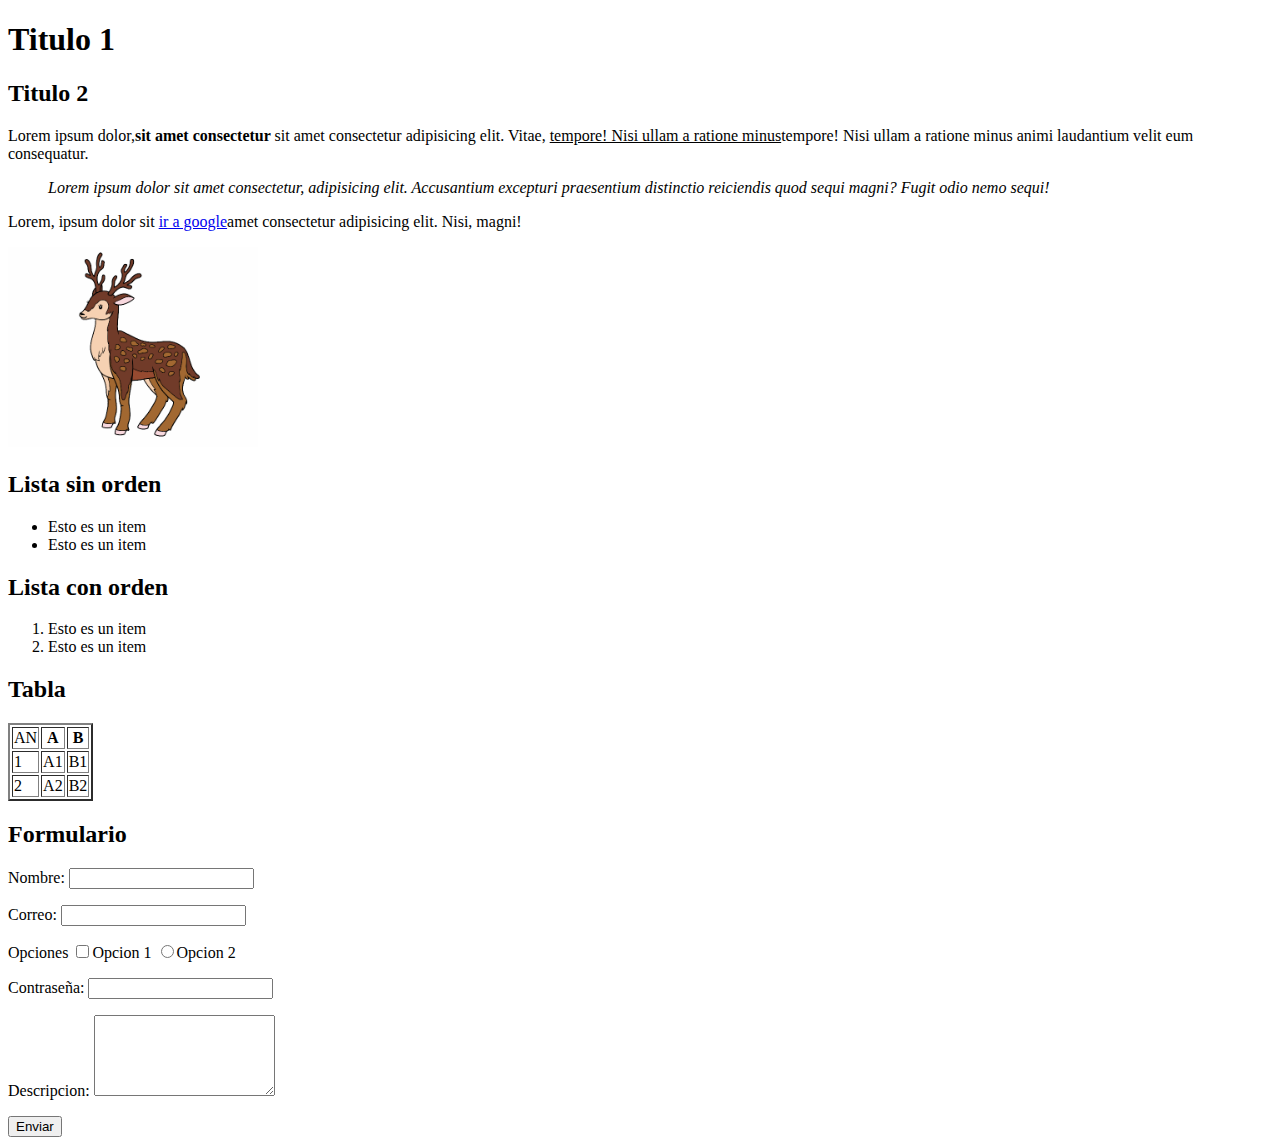
<file: index.html>
<!DOCTYPE html>
<html lang="en">
<head>
    <meta charset="UTF-8">
    <meta http-equiv="X-UA-Compatible" content="IE=edge">
    <meta name="viewport" content="width=device-width, initial-scale=1.0">
    <title>Titulo del sitio</title>
</head>
<body>
    <h1>Titulo 1 </h1>
    <h2>Titulo 2</h2>

    <p>
        Lorem ipsum dolor,<strong>sit amet consectetur </strong> sit amet consectetur 
        adipisicing elit. Vitae, <u>tempore! Nisi ullam a ratione minus</u>tempore! 
        Nisi ullam a ratione minus animi laudantium velit eum consequatur.
    </p>

    <blockquote>
        <i>Lorem ipsum dolor sit amet consectetur, adipisicing elit. 
            Accusantium excepturi praesentium distinctio reiciendis 
            quod sequi magni? Fugit odio nemo sequi!</i>
    </blockquote>

    <p>
        Lorem, ipsum dolor sit <a href="https://www.google.com/" target="_blank">ir a google</a>amet consectetur adipisicing elit. Nisi, magni!
    </p>  
    
    <img src="img/ciervo.jpg" alt="Imagen de ciervo" width="250" height="200" >
    <h2>Lista sin orden</h2>
    <ul>
        <li>Esto es un item</li>
        <li>Esto es un item</li>
    </ul>
    <h2>Lista con orden</h2>
    <ol>
        <li>Esto es un item</li>
        <li>Esto es un item</li>
    </ol>

    <h2>Tabla</h2>

    <table border="2">
        <thead>
            <tr>
                <td>AN</td>
                <th>A</th>
                <th>B</th>
            </tr>
        </thead>
        <tr>
            <td>1</td>
            <td>A1</td>
            <td>B1</td>
        </tr>
        <tr>
            <td>2</td>
            <td>A2</td>
            <td>B2</td>
        </tr>
    </table>

    <h2>Formulario</h2>
    <form action="">
        <p>Nombre: <input type="text"></p>
        <p>Correo: <input type="email"></p>
        <p>Opciones
            <input type="checkbox">Opcion 1
            <input type="radio">Opcion 2
        </p>
        <p>Contraseña: <input type="password"></p>
        <p>Descripcion: <textarea  cols="20" rows="5"></textarea></p>
        <input type="submit" value="Enviar">
    </form>


</body>
</html>
</file>
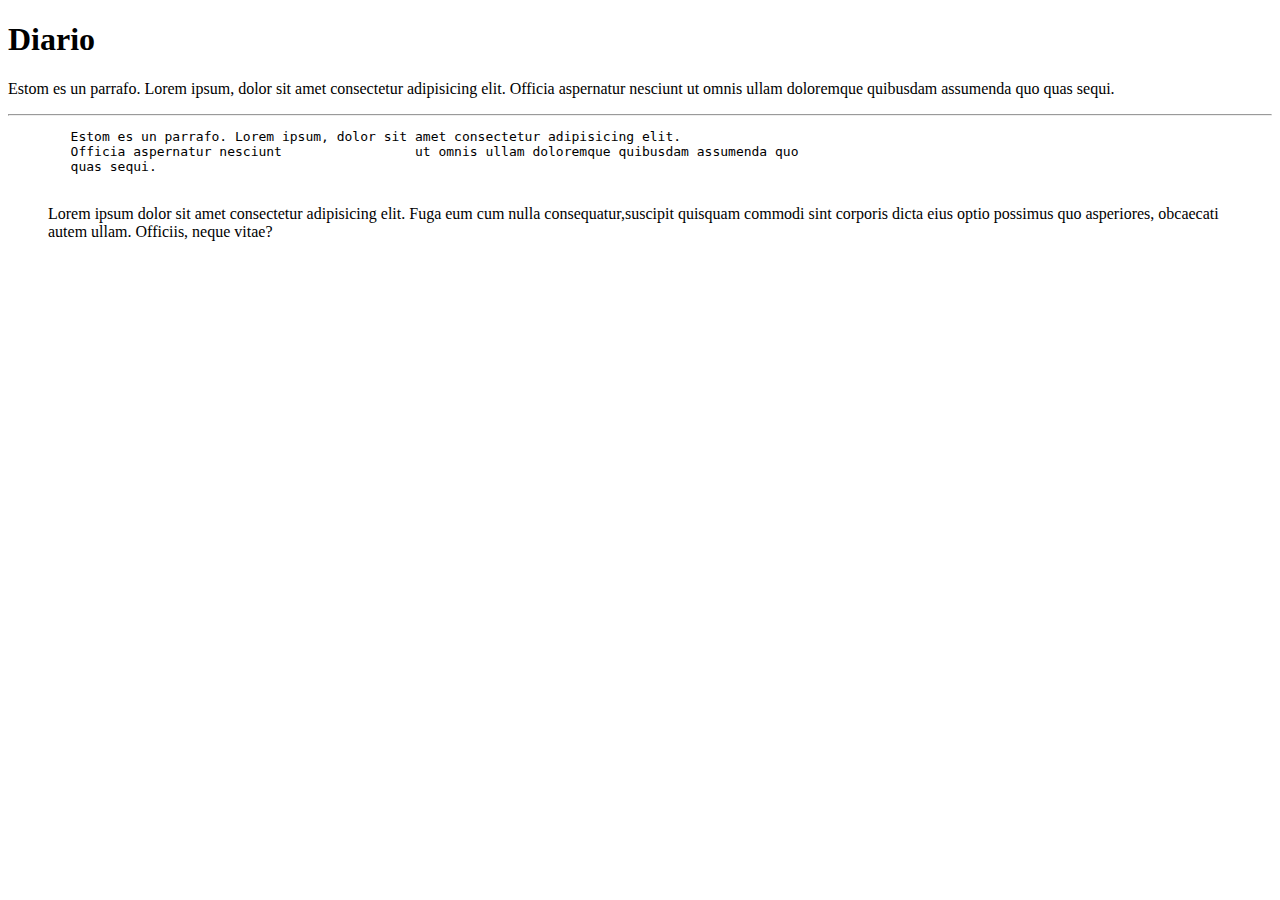
<file: clase02/index.html>
<!DOCTYPE html>
<html lang="en">
<head>
    <meta charset="UTF-8">
    <meta http-equiv="X-UA-Compatible" content="IE=edge">
    <meta name="viewport" content="width=device-width, initial-scale=1.0">
    <title>Clase 02</title>
</head>

<body>

    <h1>Diario</h1>
    <p>
        Estom es un parrafo. Lorem ipsum, dolor sit amet consectetur adipisicing elit.
        Officia aspernatur nesciunt ut omnis ullam doloremque quibusdam assumenda quo 
        quas sequi.
    </p>
    <hr>
    <pre>
        Estom es un parrafo. Lorem ipsum, dolor sit amet consectetur adipisicing elit.
        Officia aspernatur nesciunt                 ut omnis ullam doloremque quibusdam assumenda quo 
        quas sequi.
    </pre>
    <blockquote>
        Lorem ipsum dolor sit amet consectetur adipisicing elit. Fuga eum cum nulla consequatur,suscipit quisquam 
        commodi sint corporis dicta eius optio possimus quo asperiores, obcaecati autem ullam. 
        Officiis, neque vitae?
    </blockquote>

</body>

</html>
</file>
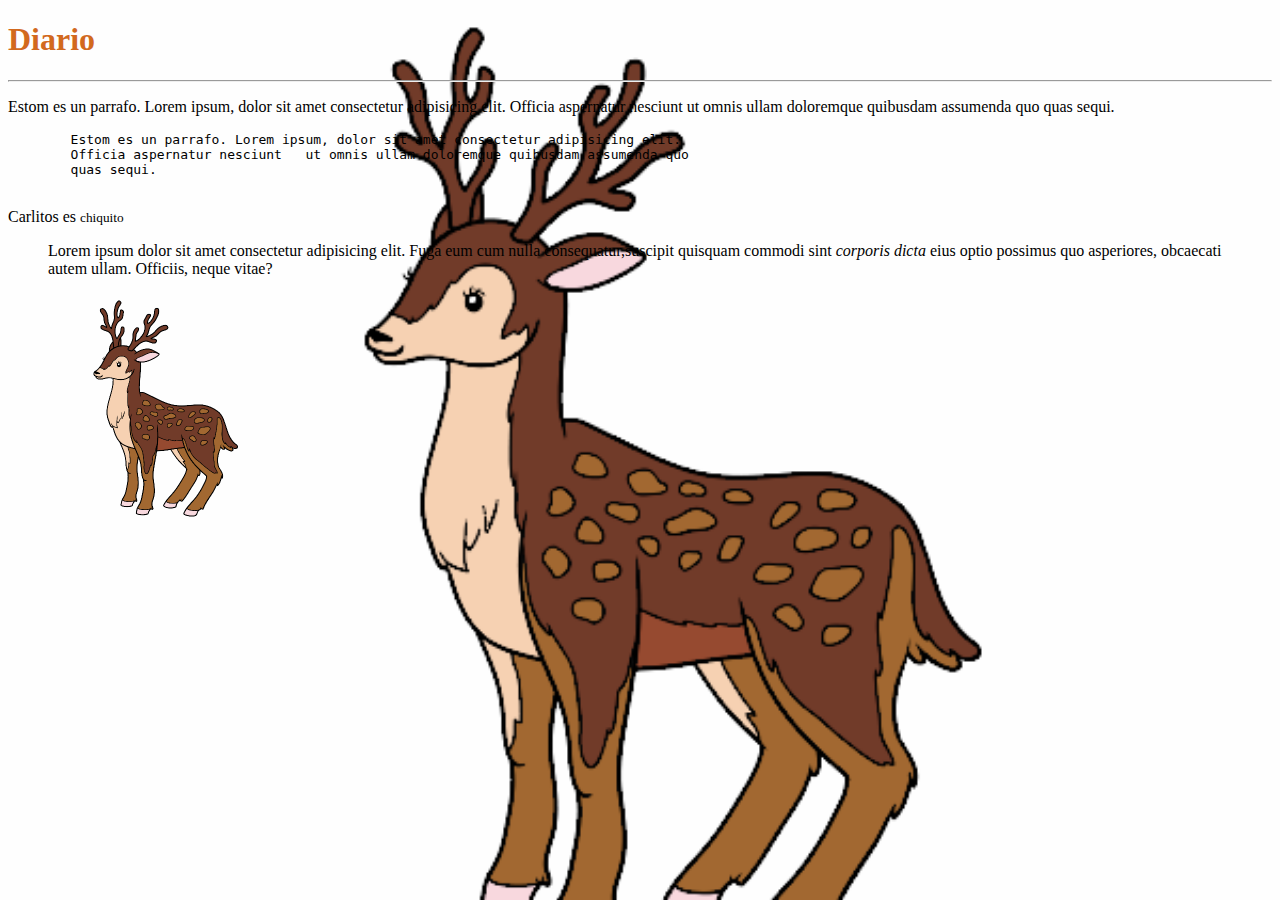
<file: clase03/index.html>
<!DOCTYPE html>
<html lang="en">
<head>
    <meta charset="UTF-8">
    <meta http-equiv="X-UA-Compatible" content="IE=edge">
    <meta name="viewport" content="width=device-width, initial-scale=1.0">
    <link rel="stylesheet" href="style.css">
    <link href="https://cdn.jsdelivr.net/npm/bootstrap@5.0.2/dist/css/bootstrap.min.css" rel="stylesheet" integrity="sha384-EVSTQN3/azprG1Anm3QDgpJLIm9Nao0Yz1ztcQTwFspd3yD65VohhpuuCOmLASjC" crossorigin="anonymous">
    <title>Document</title>
</head>
<body>
    <h1>Diario</h1>
    <hr>
    <p>
        Estom es un parrafo. Lorem ipsum, dolor sit amet consectetur adipisicing elit.
        Officia aspernatur nesciunt ut omnis ullam doloremque quibusdam assumenda quo 
        quas sequi.
    </p>
    <pre>
        Estom es un parrafo. Lorem ipsum, dolor sit amet consectetur adipisicing elit.
        Officia aspernatur nesciunt   ut omnis ullam doloremque quibusdam assumenda quo 
        quas sequi.
    </pre>

    <p>Carlitos es <small>chiquito</small> </p>
    <blockquote>
        Lorem ipsum dolor sit amet consectetur adipisicing elit. Fuga eum cum nulla consequatur,suscipit quisquam 
        commodi sint <cite>corporis dicta</cite>   eius optio possimus quo asperiores, obcaecati autem ullam. 
        Officiis, neque vitae?
    </blockquote>
    <a href="#"><img src="img/ciervo.jpg" alt="" width="300"></a>
</body>
</html>
</file>
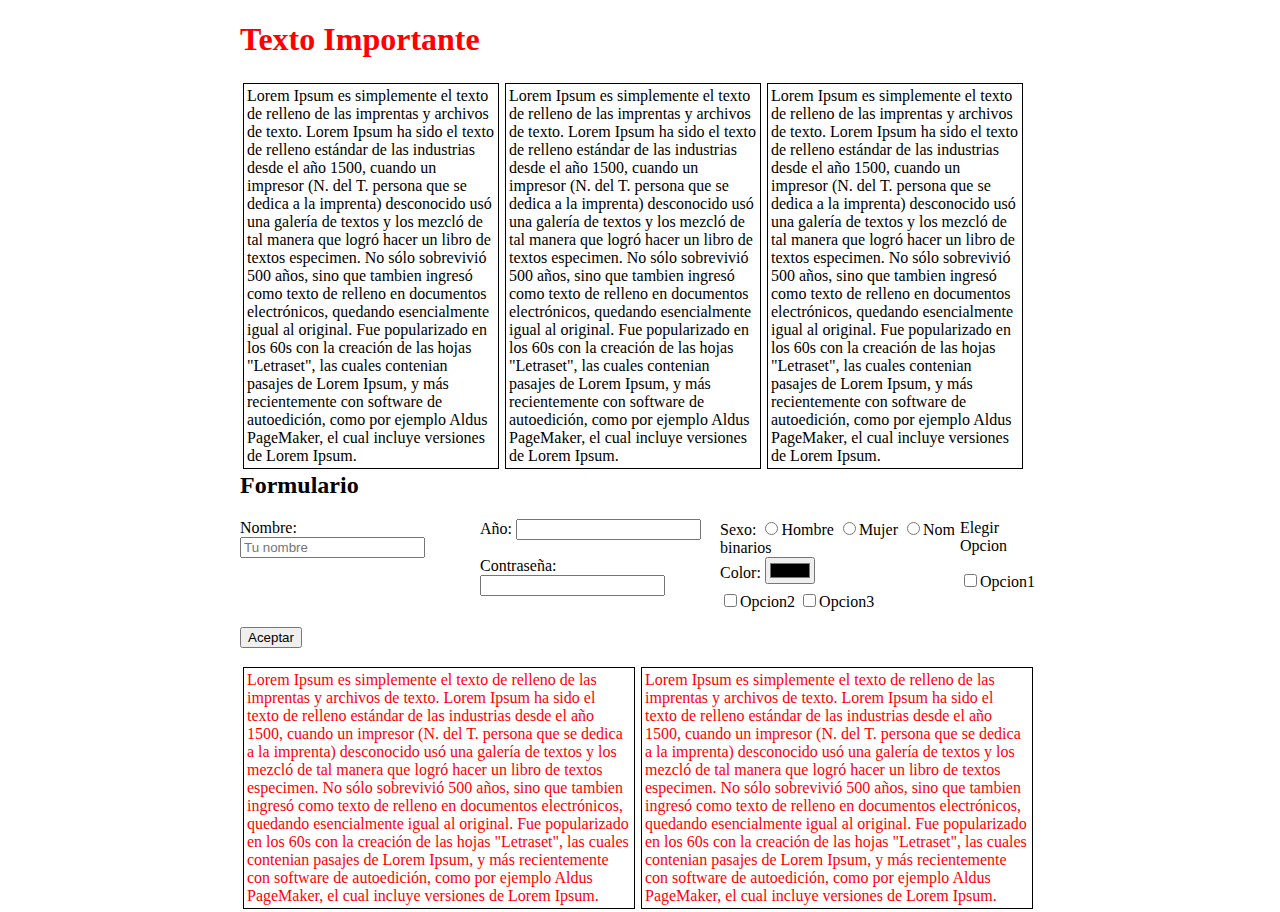
<file: clase05/index.html>
<!DOCTYPE html>
<html lang="en">
<head>
    <meta charset="UTF-8">
    <meta http-equiv="X-UA-Compatible" content="IE=edge">
    <link rel="stylesheet" href="style.css">
    <meta name="viewport" content="width=device-width, initial-scale=1.0">
    <title>Clase 05</title>
</head>
<body>
   <div class="importante">
       <h1>Texto Importante</h1>
   </div>
   <div class="col-3">
    Lorem Ipsum es simplemente el texto de relleno de las imprentas y archivos de texto. Lorem Ipsum ha sido el texto de relleno estándar de las industrias desde el año 1500, cuando un impresor (N. del T. persona que se dedica a la imprenta) desconocido usó una galería de textos y los mezcló de tal manera que logró hacer un libro de textos especimen. No sólo sobrevivió 500 años, sino que tambien ingresó como texto de relleno en documentos electrónicos, quedando esencialmente igual al original. Fue popularizado en los 60s con la creación de las hojas "Letraset", las cuales contenian pasajes de Lorem Ipsum, y más recientemente con software de autoedición, como por ejemplo Aldus PageMaker, el 
    cual incluye versiones de Lorem Ipsum.
   </div>
   <div class="col-3">
    Lorem Ipsum es simplemente el texto de relleno de las imprentas y archivos de texto. Lorem Ipsum ha sido el texto de relleno estándar de las industrias desde el año 1500, cuando un impresor (N. del T. persona que se dedica a la imprenta) desconocido usó una galería de textos y los mezcló de tal manera que logró hacer un libro de textos especimen. No sólo sobrevivió 500 años, sino que tambien ingresó como texto de relleno en documentos electrónicos, quedando esencialmente igual al original. Fue popularizado en los 60s con la creación de las hojas "Letraset", las cuales contenian pasajes de Lorem Ipsum, y más recientemente con software de autoedición, como por ejemplo Aldus PageMaker, el 
    cual incluye versiones de Lorem Ipsum.
   </div>
   <div class="col-3">
    Lorem Ipsum es simplemente el texto de relleno de las imprentas y archivos de texto. Lorem Ipsum ha sido el texto de relleno estándar de las industrias desde el año 1500, cuando un impresor (N. del T. persona que se dedica a la imprenta) desconocido usó una galería de textos y los mezcló de tal manera que logró hacer un libro de textos especimen. No sólo sobrevivió 500 años, sino que tambien ingresó como texto de relleno en documentos electrónicos, quedando esencialmente igual al original. Fue popularizado en los 60s con la creación de las hojas "Letraset", las cuales contenian pasajes de Lorem Ipsum, y más recientemente con software de autoedición, como por ejemplo Aldus PageMaker, el 
    cual incluye versiones de Lorem Ipsum.
   </div>
   <br>
   <div class="formulario">
        <h2>Formulario</h2>
    
        <form action="#">
            <p>
                <div class="form-texto">
                    Nombre: <input type="text" name="nombre" size="20" placeholder="Tu nombre">
                </div>
                <div class="form-texto">
                    Año: <input type="number" >
                </div>
                <div class="form-texto">
                    Sexo: 
                    <input type="radio" name="sexo" value="Hombre">Hombre
                    <input type="radio" name="sexo" value="Mujer">Mujer
                    <input type="radio" name="sexo" value="Nom binario">Nom binarios
                </div>
                <div class="form-texto">
                    Contraseña:
                    <input type="password" name="contraseña" id="pass">
                </div>
                <div class="form-texto">
                    Color:
                    <input type="color" name="" id="">
                </div>
            </p>
         
            <p>Elegir Opcion</p>
            <p>
                <input type="checkbox" name="" id="">Opcion1
                <input type="checkbox" name="" id="">Opcion2
                <input type="checkbox" name="" id="">Opcion3
            </p>
        
            <p>
                <button>Aceptar</button>
            </p>
                
         
           
        </form>

   </div>

   <div class="importante">

    <div class="col-2">
      
        Lorem Ipsum es simplemente el 
        texto de relleno de las imprentas
         y archivos de texto. Lorem Ipsum
          ha sido el texto de relleno 
          estándar de las industrias desde 
          el año 1500, cuando un impresor
           (N. del T. persona que se dedica 
           a la imprenta) desconocido usó una galería de textos y los mezcló de tal manera que logró hacer un libro de textos especimen. No sólo sobrevivió 500 años, sino que tambien ingresó como texto de relleno en documentos electrónicos, quedando esencialmente igual al original. Fue popularizado en los 60s con la creación de las hojas "Letraset", las cuales contenian pasajes de Lorem Ipsum, y más recientemente con software de autoedición, como por ejemplo Aldus PageMaker, el cual
         incluye versiones de Lorem Ipsum.
       </div>
       <div class="col-2">
          
        Lorem Ipsum es simplemente el 
        texto de relleno de las imprentas
         y archivos de texto. Lorem Ipsum
          ha sido el texto de relleno 
          estándar de las industrias desde 
          el año 1500, cuando un impresor
           (N. del T. persona que se dedica 
           a la imprenta) desconocido usó una galería de textos y los mezcló de tal manera que logró hacer un libro de textos especimen. No sólo sobrevivió 500 años, sino que tambien ingresó como texto de relleno en documentos electrónicos, quedando esencialmente igual al original. Fue popularizado en los 60s con la creación de las hojas "Letraset", las cuales contenian pasajes de Lorem Ipsum, y más recientemente con software de autoedición, como por ejemplo Aldus PageMaker, el cual
         incluye versiones de Lorem Ipsum.
       </div>

   </div>




</body>
</html>
</file>
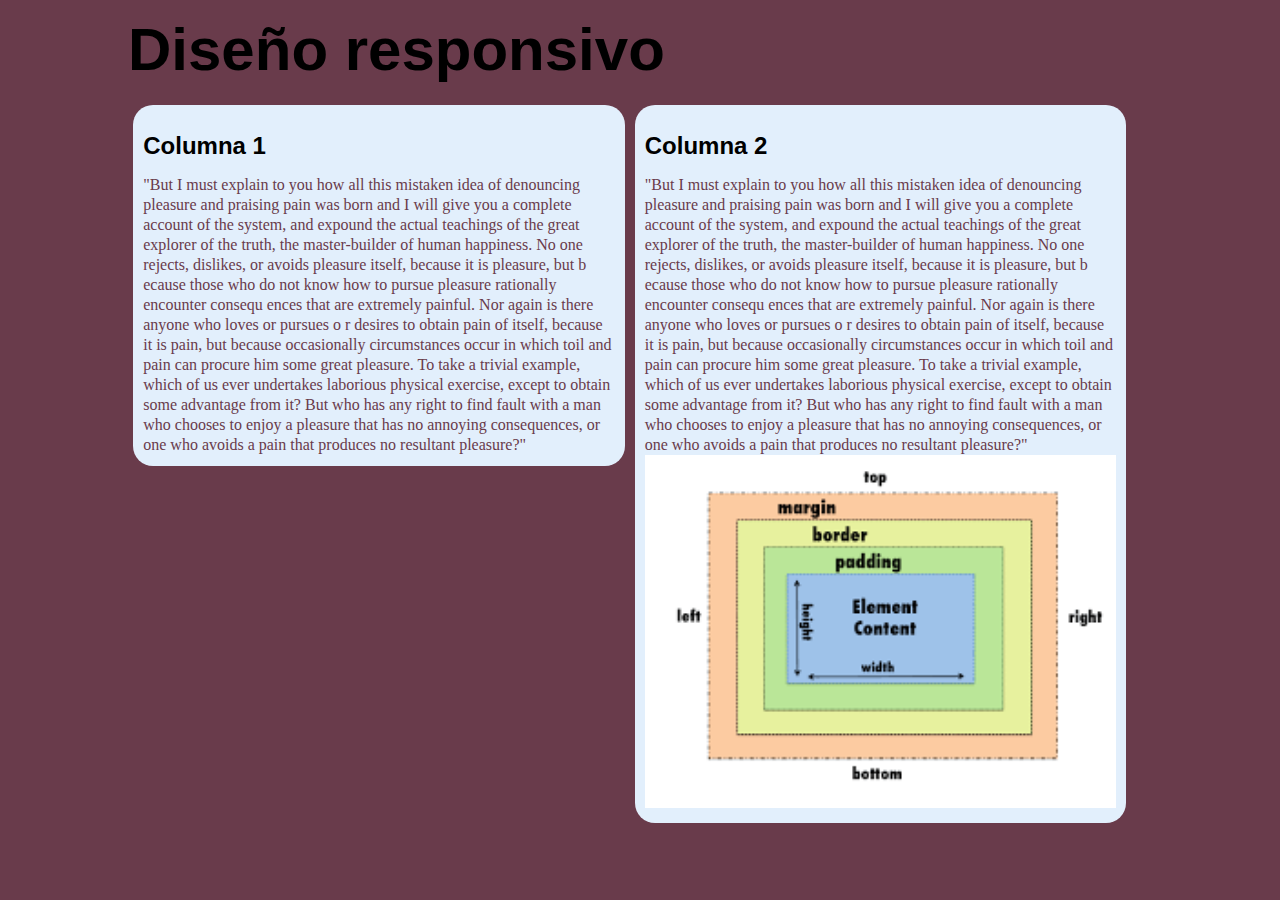
<file: clase07/index.html>
<!DOCTYPE html>
<html lang="en">
<head>
    <meta charset="UTF-8">
    <meta http-equiv="X-UA-Compatible" content="IE=edge">
    <meta name="viewport" content="width=device-width, initial-scale=1.0">
    <link rel="stylesheet" href="style.css">
    <title>Clase 07</title>
</head>
<body>
    <h1>Diseño responsivo</h1>
  
    <div class="columna uno">
        <h2>Columna 1</h2>
        <div class="texto">
            "But I must explain to you how all this mistaken idea 
            of denouncing pleasure and praising pain was born and I will give you a 
            complete account of the system, and expound the actual teachings of the 
            great explorer of the truth, the master-builder of human happiness. No one
             rejects, dislikes, or avoids pleasure itself, because it is pleasure, but b
             ecause those who do not know how to pursue pleasure rationally encounter consequ
             ences that are extremely painful. Nor again is there anyone who loves or pursues o
             r desires to obtain pain of itself, because it is pain, but because occasionally 
             circumstances occur in which toil and pain can procure him some great pleasure. To take
              a trivial example, which of us ever undertakes laborious physical exercise, except to 
              obtain some advantage from it? But who has any right to find fault with a man who chooses to enjoy 
            a pleasure that has no annoying consequences, or one who avoids a pain that produces no resultant pleasure?"
        </div>
    </div>

    <div class="columna dos">
        <h2>Columna 2</h2>
        <div class="texto">
            "But I must explain to you how all this mistaken idea 
            of denouncing pleasure and praising pain was born and I will give you a 
            complete account of the system, and expound the actual teachings of the 
            great explorer of the truth, the master-builder of human happiness. No one
             rejects, dislikes, or avoids pleasure itself, because it is pleasure, but b
             ecause those who do not know how to pursue pleasure rationally encounter consequ
             ences that are extremely painful. Nor again is there anyone who loves or pursues o
             r desires to obtain pain of itself, because it is pain, but because occasionally 
             circumstances occur in which toil and pain can procure him some great pleasure. To take
              a trivial example, which of us ever undertakes laborious physical exercise, except to 
              obtain some advantage from it? But who has any right to find fault with a man who chooses to enjoy 
            a pleasure that has no annoying consequences, or one who avoids a pain that produces no resultant pleasure?"
            <img src="img/border.png" alt="img_border">
        </div>
    </div>
   
</body>
</html>
</file>
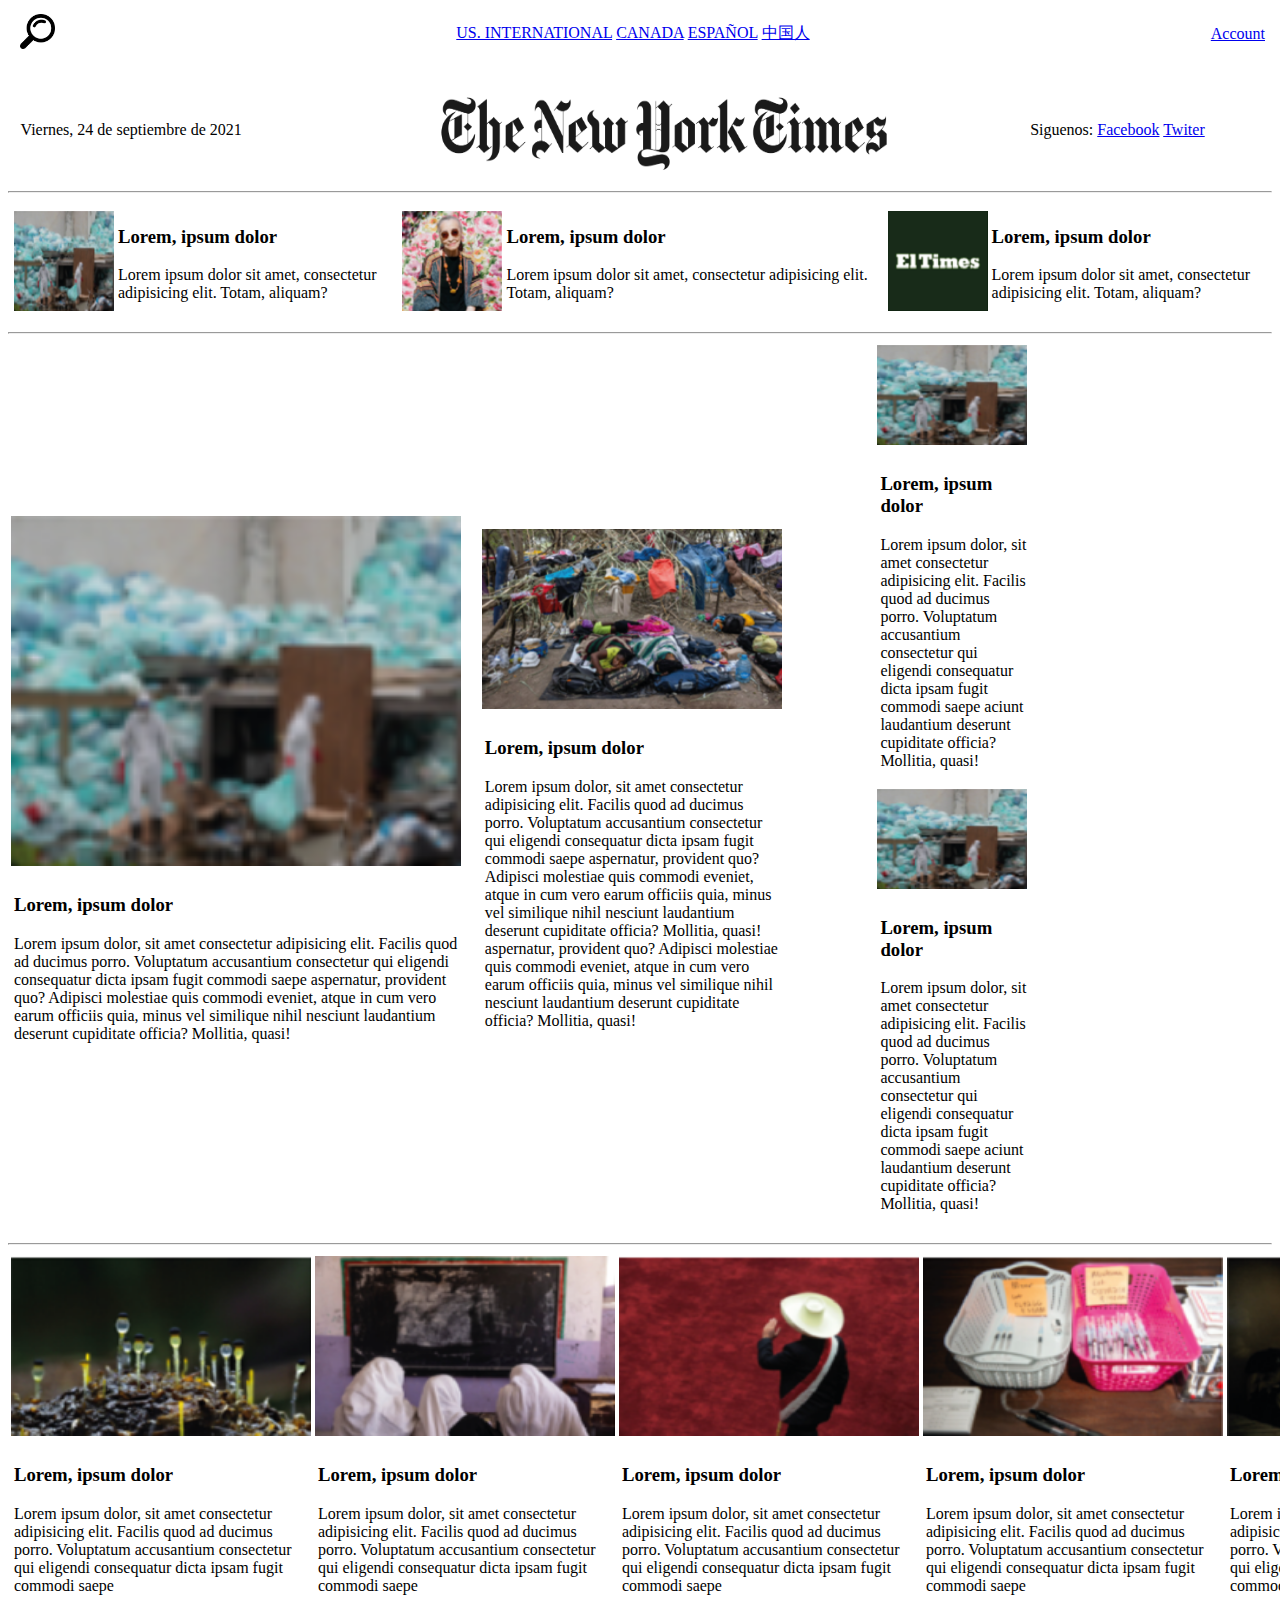
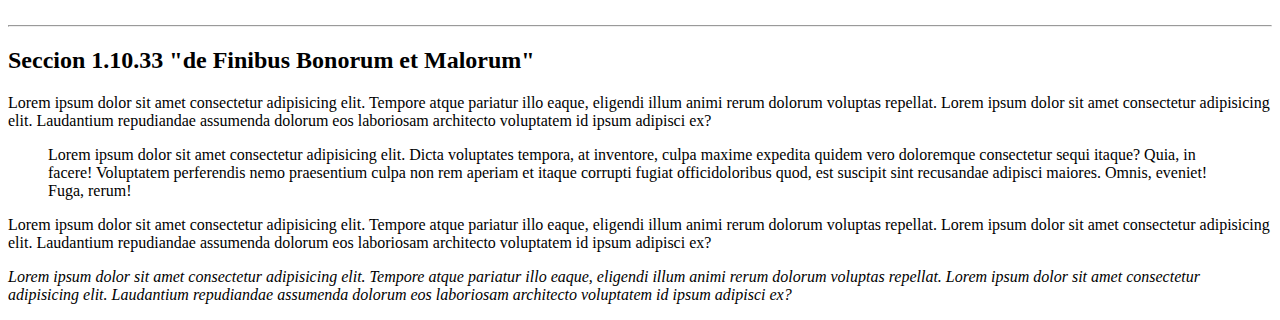
<file: Pagina-para-TP_01/index.html>
<!DOCTYPE html>
<html lang="en">
<head>
    <meta charset="UTF-8">
    <meta http-equiv="X-UA-Compatible" content="IE=edge">
    <meta name="viewport" content="width=device-width, initial-scale=1.0">
    <title>TP-01</title>
</head>
<body>

    <table  > 
        <tr>
            <td width="30%">
                <table > 
                    <tr>
                        <td width="10%"></td>
                        <td><img src="img/lupita.png" alt="botonBuscador" width="35" height="35"></td>
                    </tr>
                </table>
             
            </td>
            <td  width="25%">
                <a href="#">US. INTERNATIONAL</a>
                <a href="#">CANADA</a>
                <a href="#">ESPAÑOL</a>
                <a href="#">中国人</a>
            </td>
            <td width="30%" >
                <table> 
                    <tr>
                        <td width="59%"></td>
                        <td width="28%"></td>
                        <td ><a href="#">Account</a></td>
                    </tr>
                </table>
               
            </td>
        </tr>
    </table>
    <br>
    <table > 
        <tr>
            <td width="20%">
                <table > 
                    <tr>
                        <td width="2%"></td>
                        <td><p>Viernes, 24 de septiembre de 2021 </p></td>
                    </tr>
                </table>
            </td>
            <td  width="25%">
                <table> 
                    <tr>
                        <td width="15%"></td>
                        <td><img src="img/logo.png"  width="450" height="90" alt=""></td>
                    </tr>
                </table>
            </td>
            <td width="20%" >
                <table> 
                    <tr>
                        <td width="35%"></td>
                        <td><p>Siguenos: <a href="#">Facebook</a> <a href="#">Twiter</a></p></td>
                    </tr>
                </table>
            </td>
        </tr>
    </table>
    <hr>
    <table > 
        <tr>
            <td width="20%">
                <table > 
                    <tr>
                        <td width="2%"> <img src="img/img1.png" alt="imagen1" width="100" height="100"> </td>
                        <td>
                            <h3>Lorem, ipsum dolor</h3>
                            <p>
                            Lorem ipsum dolor sit amet, consectetur adipisicing elit. Totam, aliquam?
                            </p>
                        </td>
                    </tr>
                </table>
            </td>
            <td  width="25%">
                <table> 
                    <tr>
                        <td width="2%"> <img src="img/img2.png" alt="imagen1" width="100" height="100"> </td>
                        <td>
                            <h3>Lorem, ipsum dolor</h3>
                            <p>
                            Lorem ipsum dolor sit amet, consectetur adipisicing elit. Totam, aliquam?
                            </p>
                        </td>
                    </tr>
                </table>
            </td>
            <td width="20%" >
                <table> 
                    <tr>
                        <td width="2%"> <img src="img/img3.png" alt="imagen1" width="100" height="100"> </td>
                        <td>
                            <h3>Lorem, ipsum dolor</h3>
                            <p>
                            Lorem ipsum dolor sit amet, consectetur adipisicing elit. Totam, aliquam?
                            </p>
                        </td>
                    </tr>
                </table>
            </td>
        </tr>
    </table>
    <hr>

    <table> 
        <tr>
            <td width="30%">    
                <table> 
                    <tr><img src="img/img1.png" alt="imagen1" width="450" height="350"></tr>
                    <tr >
                        <td width="450">
                            <h3>Lorem, ipsum dolor</h3>
                            <p>
                            Lorem ipsum dolor, sit amet consectetur adipisicing elit. Facilis quod ad ducimus porro.
                            Voluptatum accusantium consectetur qui eligendi consequatur dicta ipsam fugit commodi saepe
                            aspernatur, provident quo? Adipisci molestiae quis commodi eveniet, atque in cum vero earum
                            officiis quia, minus vel similique nihil nesciunt laudantium deserunt cupiditate officia? Mollitia, quasi!
                            </p>
                        </td>
                    </tr>
                </table>
            </td>
      
            
                 
         
            <td width="30%">     
                <table> 
                    <tr><img src="img/img5.png" alt="imagen1" width="300" height="180"></tr>
                    <tr>
                        <td width="300">
                            <h3>Lorem, ipsum dolor</h3>
                            <p>
                            Lorem ipsum dolor, sit amet consectetur adipisicing elit. Facilis quod ad ducimus porro.
                            Voluptatum accusantium consectetur qui eligendi consequatur dicta ipsam fugit commodi saepe
                            aspernatur, provident quo? Adipisci molestiae quis commodi eveniet, atque in cum vero earum
                            officiis quia, minus vel similique nihil nesciunt laudantium deserunt cupiditate officia? Mollitia, quasi!
                            aspernatur, provident quo? Adipisci molestiae quis commodi eveniet, atque in cum vero earum
                            officiis quia, minus vel similique nihil nesciunt laudantium deserunt cupiditate officia? Mollitia, quasi!
   
                            </p>
                        </td>
                    </tr>
                </table>
            </td>
    

            <td width="30%">     
                <table> 
                    <tr><img src="img/img1.png" alt="imagen1" width="150" height="100"></tr>
                    <tr>
                        <td width="150">
                            <h3>Lorem, ipsum dolor</h3>
                            <p>
                            Lorem ipsum dolor, sit amet consectetur adipisicing elit. Facilis quod ad ducimus porro.
                            Voluptatum accusantium consectetur qui eligendi consequatur dicta ipsam fugit commodi saepe
                            aciunt laudantium deserunt cupiditate officia? Mollitia, quasi!
   
                            </p>
                        </td>
                    </tr>
                    
                </table>
                <table> 
                    <tr><img src="img/img1.png" alt="imagen1" width="150" height="100"></tr>
                    <tr>
                        <td width="150">
                            <h3>Lorem, ipsum dolor</h3>
                            <p>
                            Lorem ipsum dolor, sit amet consectetur adipisicing elit. Facilis quod ad ducimus porro.
                            Voluptatum accusantium consectetur qui eligendi consequatur dicta ipsam fugit commodi saepe
                            aciunt laudantium deserunt cupiditate officia? Mollitia, quasi!
   
                            </p>
                        </td>
                    </tr>
                    
                </table>
            </td>
                
          
        </tr>
    </table>
    <hr>



    <table > 
        <tr>
            <td width="10%">    
                <table> 
                    <tr><img src="img/img8.png" alt="imagen1" width="300" height="180"></tr>
                    <tr >
                        <td width="300">
                            <h3>Lorem, ipsum dolor</h3>
                            <p>
                            Lorem ipsum dolor, sit amet consectetur adipisicing elit. Facilis quod ad ducimus porro.
                            Voluptatum accusantium consectetur qui eligendi consequatur dicta ipsam fugit commodi saepe
                            </p>
                        </td>
                    </tr>
                </table>
            </td>
      
            

            <td width="10%">     
                <table> 
                    <tr><img src="img/img9.png" alt="imagen1" width="300" height="180"></tr>
                    <tr>
                        <td width="300">
                            <h3>Lorem, ipsum dolor</h3>
                            <p>
                                Lorem ipsum dolor, sit amet consectetur adipisicing elit. Facilis quod ad ducimus porro.
                                Voluptatum accusantium consectetur qui eligendi consequatur dicta ipsam fugit commodi saepe
                            </p>
                        </td>
                    </tr>
                </table>
            </td>
    

            <td width="10%">     
                <table> 
                    <tr><img src="img/img10.png" alt="imagen1" width="300" height="180"></tr>
                    <tr>
                        <td width="300">
                            <h3>Lorem, ipsum dolor</h3>
                            <p>
                                Lorem ipsum dolor, sit amet consectetur adipisicing elit. Facilis quod ad ducimus porro.
                                Voluptatum accusantium consectetur qui eligendi consequatur dicta ipsam fugit commodi saepe
                            </p>
                        </td>
                    </tr>
                </table>
            </td>
            <td width="10%">     
                <table> 
                    <tr><img src="img/img11.png" alt="imagen1" width="300" height="180"></tr>
                    <tr>
                        <td width="300">
                            <h3>Lorem, ipsum dolor</h3>
                            <p>
                                Lorem ipsum dolor, sit amet consectetur adipisicing elit. Facilis quod ad ducimus porro.
                                Voluptatum accusantium consectetur qui eligendi consequatur dicta ipsam fugit commodi saepe
                            </p>
                        </td>
                    </tr>
                </table>
            </td>
            <td width="10%">     
                <table> 
                    <tr><img src="img/img12.png" alt="imagen1" width="300" height="180"></tr>
                    <tr>
                        <td width="300">
                            <h3>Lorem, ipsum dolor</h3>
                            <p>
                                Lorem ipsum dolor, sit amet consectetur adipisicing elit. Facilis quod ad ducimus porro.
                                Voluptatum accusantium consectetur qui eligendi consequatur dicta ipsam fugit commodi saepe
                            </p>
                        </td>
                    </tr>
                </table>
            </td>
                
        </tr>
    </table>
    <hr>
    <h2>Seccion 1.10.33 "de Finibus Bonorum et Malorum"</h2>
    <p>Lorem ipsum dolor sit amet consectetur adipisicing elit.
        Tempore atque pariatur illo eaque, eligendi illum animi rerum dolorum voluptas repellat. 
        Lorem ipsum dolor sit amet consectetur adipisicing elit. Laudantium repudiandae assumenda
         dolorum eos laboriosam architecto voluptatem id ipsum adipisci ex?</p>
    <blockquote>Lorem ipsum dolor sit amet consectetur adipisicing elit. Dicta voluptates tempora, 
        at inventore, culpa maxime expedita quidem vero doloremque consectetur sequi itaque? Quia,
        in facere! Voluptatem perferendis nemo praesentium culpa non rem aperiam et itaque corrupti
        fugiat officidoloribus quod, est suscipit sint recusandae adipisci maiores. Omnis, eveniet! 
        Fuga, rerum!</blockquote>
    <p>Lorem ipsum dolor sit amet consectetur adipisicing elit.
        Tempore atque pariatur illo eaque, eligendi illum animi rerum dolorum voluptas repellat. 
        Lorem ipsum dolor sit amet consectetur adipisicing elit. Laudantium repudiandae assumenda
            dolorum eos laboriosam architecto voluptatem id ipsum adipisci ex?</p>
    <p><i>Lorem ipsum dolor sit amet consectetur adipisicing elit.
        Tempore atque pariatur illo eaque, eligendi illum animi rerum dolorum voluptas repellat. 
        Lorem ipsum dolor sit amet consectetur adipisicing elit. Laudantium repudiandae assumenda
         dolorum eos laboriosam architecto voluptatem id ipsum adipisci ex?</i></p>

</body>
</html>
</file>
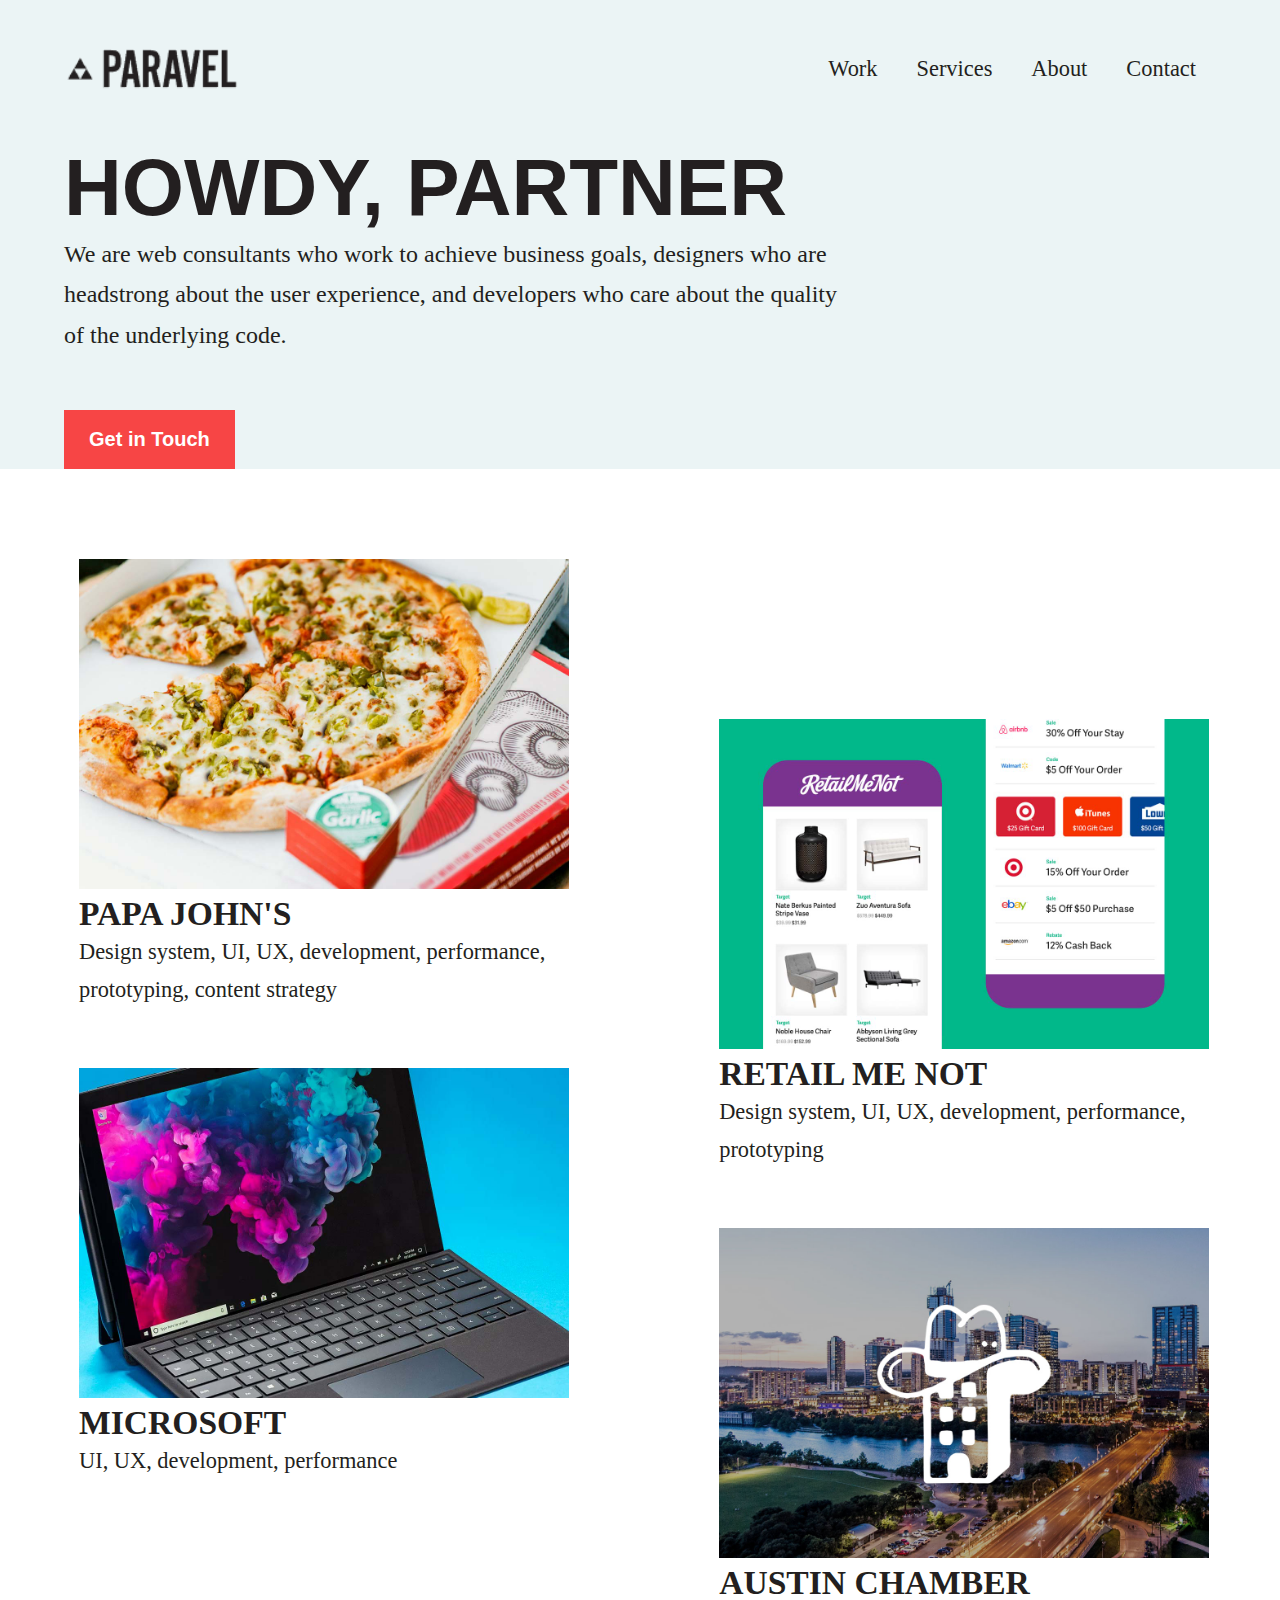
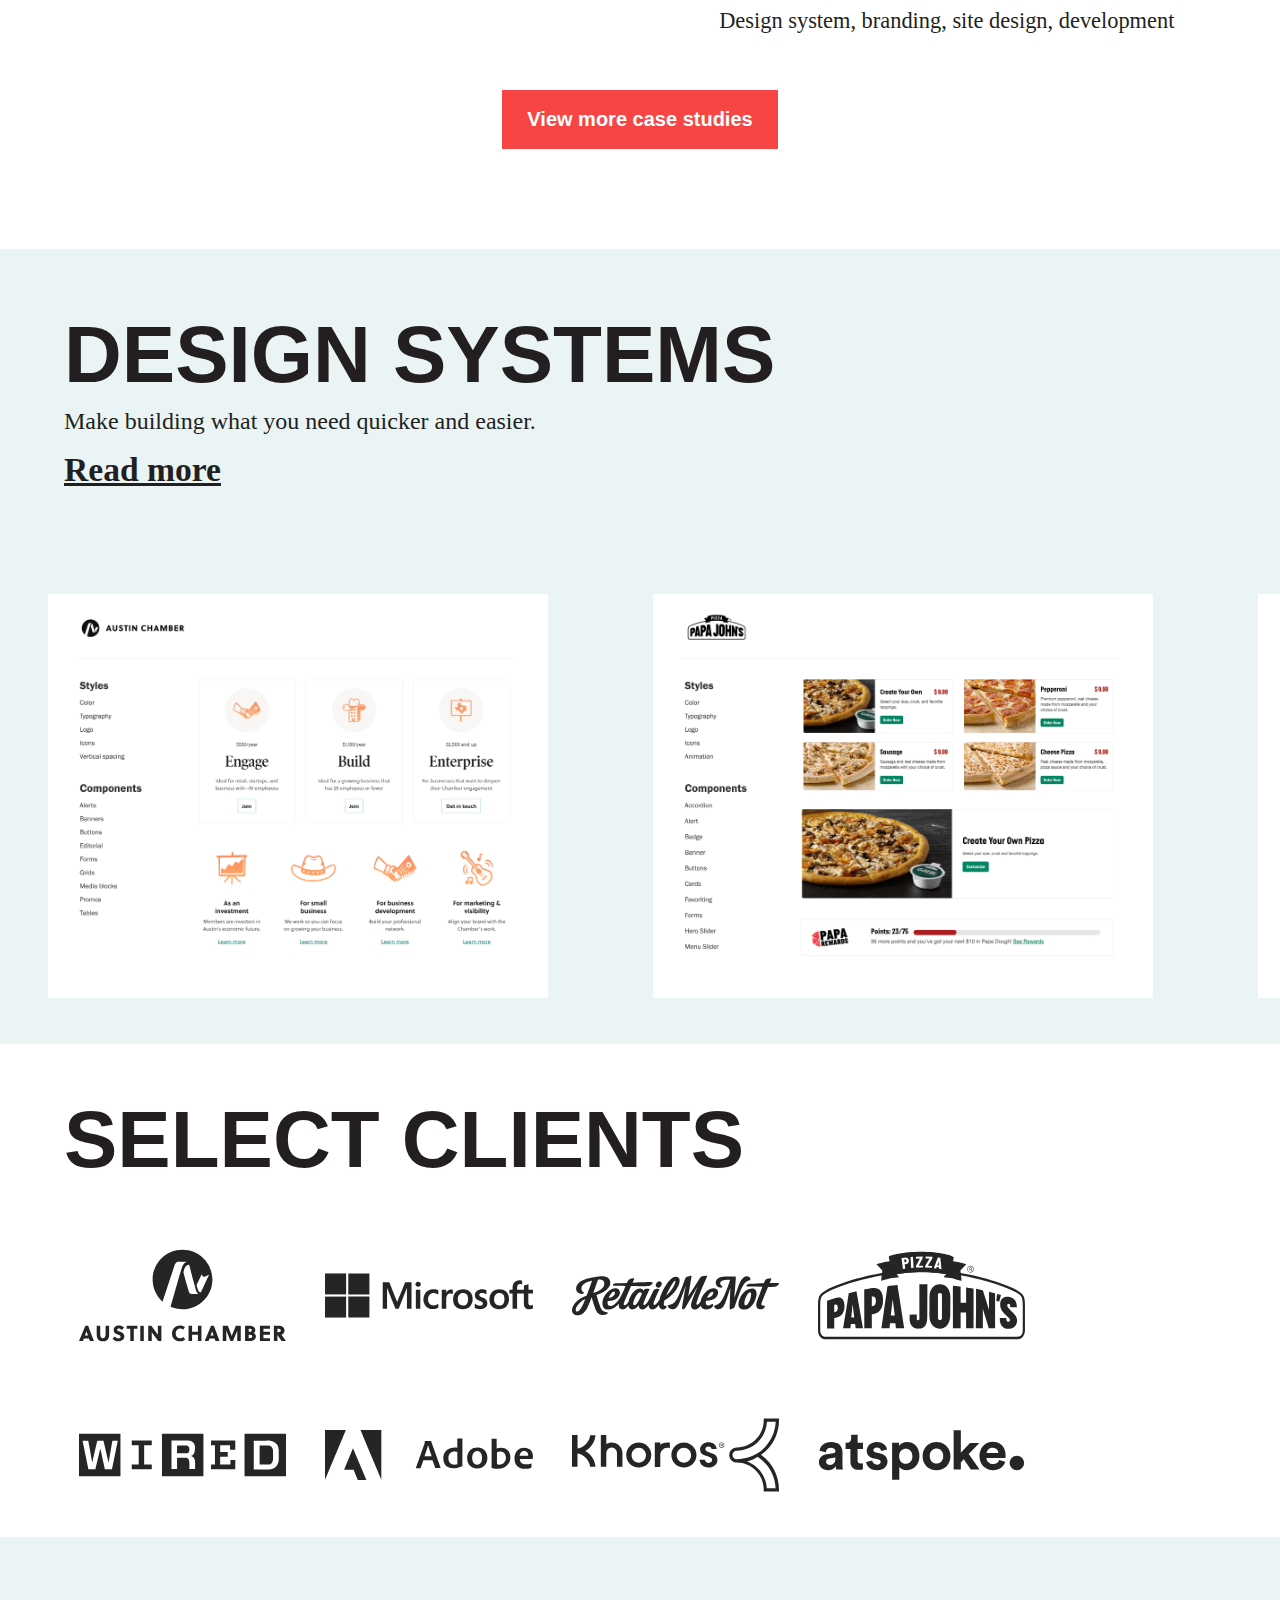
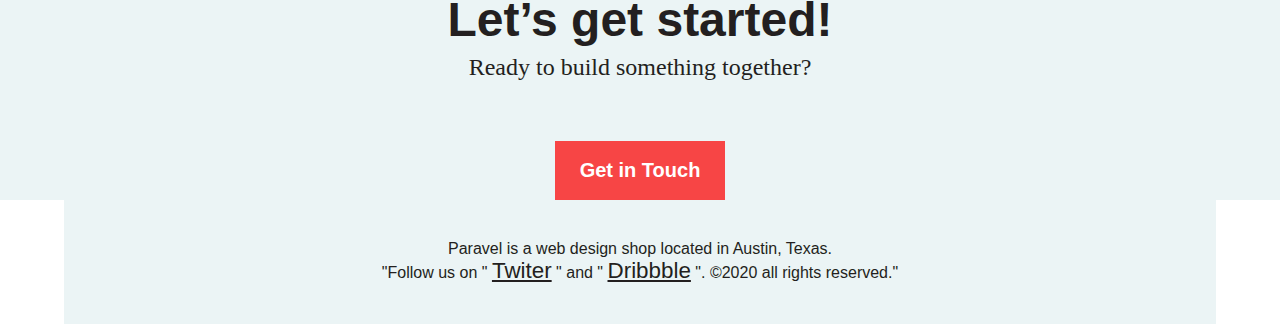
<file: Pagina-para-TP_02/index.html>
<!DOCTYPE html>
<html lang="en">
<head>
    <meta charset="UTF-8">
    <meta http-equiv="X-UA-Compatible" content="IE=edge">
    <meta name="viewport" content="width=device-width, initial-scale=1.0">
    <link rel="stylesheet" href="style.css">

   
    <title>Paravel</title>
</head>
<body>

    <section class="fondo">
        <header class="header container">
            <div class="logo">
                <a href="#">
                    <img src="img/logo paravel.png" width="180"  alt="img_logo">
                </a>
            </div>
          
            <nav class="navegador">
                <ul>
                    <li><a href="#">Work</a></li>
                    <li><a href="#">Services</a></li>
                    <li><a href="#">About</a></li>
                    <li><a href="#">Contact</a></li>
                </ul>
            </nav>
    </header>
    </section>
  
    <main>

        <section class="fondo">
            <div class="container">
                <h1 class="h2">HOWDY, PARTNER</h1>
                <p class="text-block">We are web consultants who work to achieve business goals, designers who are headstrong about 
                     the user experience, and developers who care about the quality of the underlying code.</p>
                <button class="btn">Get in Touch</button>
            </div>
        </section>
        <section class="work-list">
           <div class="container">

            <ul>
                <li class="subirLi">
                     <a href="#">
                         <img src="./img/papa-johns.jpg" alt="img_papa" width="490" height="330">
                         <h4 class="h4">PAPA JOHN'S</h4>
                         <p class="text-block_">Design system, UI, UX, development, performance, prototyping, content strategy</p>
                     </a>
                </li>
                <li>
                     <a href="#">
                         <img src="./img/rmn.jpg" alt="img_papa" width="490" height="330">
                         <h4 class="h4">RETAIL ME NOT</h4>
                         <p class="text-block_">Design system, UI, UX, development, performance, prototyping</p>
                     </a>
                </li>
                <li class="subirLi">
                     <a href="#">
                         <img src="./img/microsoft.jpg" alt="img_papa" width="490" height="330">
                         <h4 class="h4">MICROSOFT</h4>
                         <p class="text-block_">UI, UX, development, performance</p>
                     </a>
                </li>
                <li >
                     <a href="#">
                         <img src="./img/chamber.jpg" alt="img_papa" width="490" height="330">
                         <h4 class="h4">AUSTIN CHAMBER</h4>
                         <p class="text-block_">Design system, branding, site design, development </p>
                     </a>
                </li>
            </ul>

            <div class="centro">
                <button class="btn">View more case studies</button>
            </div>
            
           </div>     
           
        </section>
     
        <section style="padding-top:60px" class="carrusel  fondo">
            <div class="container">
                <h1 class="h2">DESIGN SYSTEMS</h1>
                <p class="text-block">Make building what you need quicker and easier.<br>
                    <a class="btnread" href="#">Read more</a>
                </p>
            </div>
            <div class="slider-grid">
                <div class="overflow">
                    <ul>
                        <li class="slide">
                            <figure>
                                <img class="img" src="img/ac-system.png" alt="imagen">
                            </figure>
                        </li>
                        <li class="slide">
                            <figure>
                                <img class="img" src="img/pj-system.png" alt="imagen">
                            </figure>
                        </li>
                        <li class="slide">
                            <figure>
                                <img class="img" src="img/khoros-system.png" alt="imagen">
                            </figure>
                        </li>
                        <li class="slide">
                            <figure>
                                <img class="img" src="img/daytrip-system.png" alt="imagen">
                            </figure>
                        </li>
                    </ul>
                </div>
            </div>
        </section>

        <section >
            <div class="container">
                <h1 class="h2">Select Clients</h1>
            </div>
            <hr class="spacing">
            <ul class="container fourzies">
                <li>
                    <img class="img" src="img/austin-chamber.svg" alt="img_logo">
                </li>
                <li>
                    <img class="img"  src="img/microsoft.svg" alt="img_logo">
                </li>
                <li>
                    <img class="img" src="img/retailmenot.svg" alt="img_logo">
                </li>
                <li>
                    <img class="img" src="img/papa-johns.svg" alt="img_logo">
                </li>
                <li>
                    <img class="img" src="img/wired.svg" alt="img_logo">
                </li>
                <li>
                    <img class="img" src="img/adobe.svg" alt="img_logo">
                </li>
                <li>
                    <img class="img" src="img/khoros.svg" alt="img_logo">
                </li>
                <li>
                    <img class="img" src="img/atspoke.svg" alt="img_logo">
                </li>
            </ul>
        </section>

        <section style="padding-top:55px" class="fondo">
            <div class="container text-block_footer  centrado ">
                <h3 class="h3">Let’s get started!</h3>
                <p class="text-block">Ready to build something together?</p>
                <button class="btn">Get in Touch</button>
            </div>
        </section>



    </main>
    <footer>
        <div class="container fondo footer">
            <p>Paravel is a web design shop located in Austin, Texas.</p>
            <p>"Follow us on "
                <a href="#">Twiter</a>
                " and "
                <a href="#">Dribbble</a>
                ". ©2020 all rights reserved."
            </p>
        </div>
    </footer>
    
 <!--   
   
    <section>
        
        <div class="container">
            <img src="./img/rmn.jpg" alt="img_papa" width="490" height="330">
            <h3>HOWDY, PARTNER</h3>
            <p >We are web consultants who work to achieve business goals, designers who are headstrong about 
                 the user experience, and developers who care about the quality of the underlying code.</p>
        </div>


        <div class="container">
            <img src="./img/rmn.jpg" alt="img_papa" width="490" height="330">
            <h3>HOWDY, PARTNER</h3>
            <p >We are web consultants who work to achieve business goals, designers who are headstrong about 
                 the user experience, and developers who care about the quality of the underlying code.</p>
        </div>

        <div class="container">
            <img src="./img/rmn.jpg" alt="img_papa" width="490" height="330">
            <h3>HOWDY, PARTNER</h3>
            <p >We are web consultants who work to achieve business goals, designers who are headstrong about 
                 the user experience, and developers who care about the quality of the underlying code.</p>
        </div>

        <div class="container">
            <img src="./img/rmn.jpg" alt="img_papa" width="490" height="330">
            <h3>HOWDY, PARTNER</h3>
            <p >We are web consultants who work to achieve business goals, designers who are headstrong about 
                 the user experience, and developers who care about the quality of the underlying code.</p>
        </div>

        <button class="btn">View more case studies</button>

    </section> -->

</body>
</html>
</file>
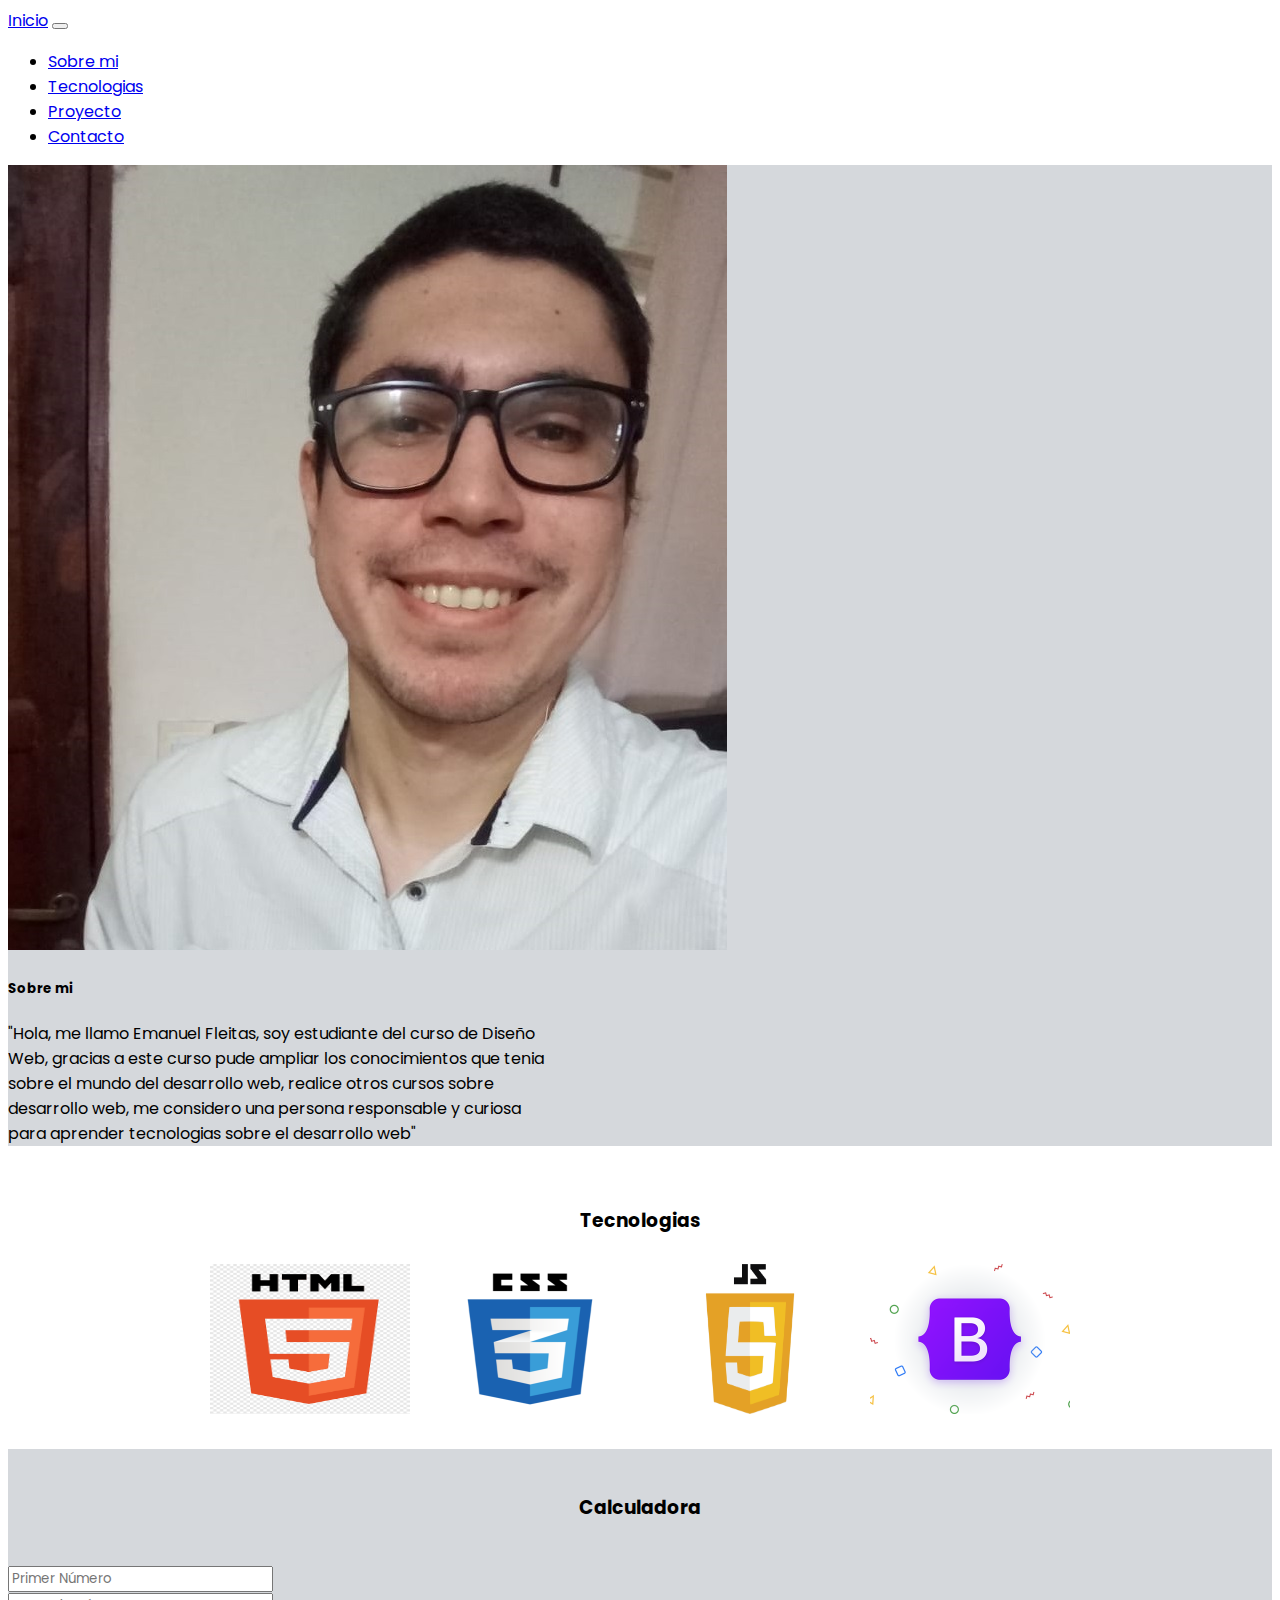
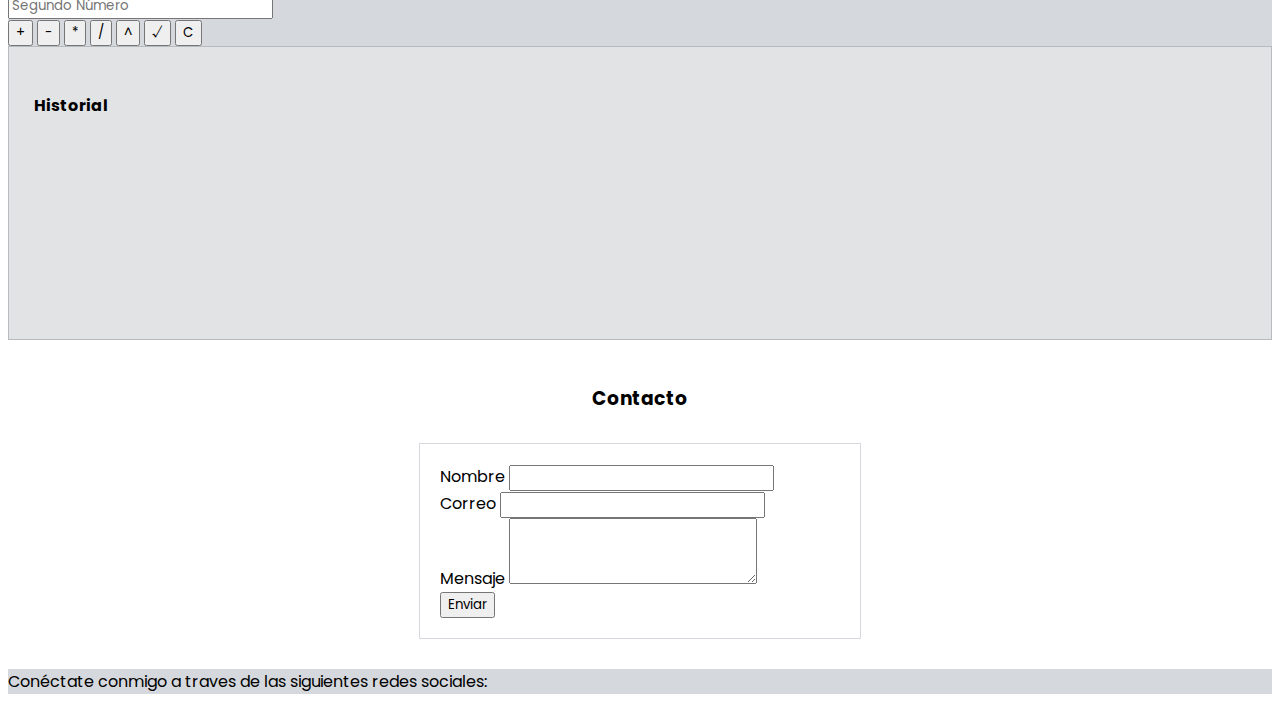
<file: Trabajo_final_integrador/index.html>
<!DOCTYPE html>
<html lang="en">
<head>
    <meta charset="UTF-8">
    <link rel="stylesheet" href="https://cdnjs.cloudflare.com/ajax/libs/font-awesome/6.0.0-beta3/css/all.min.css" integrity="sha512-Fo3rlrZj/k7ujTnHg4CGR2D7kSs0v4LLanw2qksYuRlEzO+tcaEPQogQ0KaoGN26/zrn20ImR1DfuLWnOo7aBA==" crossorigin="anonymous" referrerpolicy="no-referrer" />
    <meta http-equiv="X-UA-Compatible" content="IE=edge">
    <meta name="viewport" content="width=device-width, initial-scale=1.0">
    <link rel="stylesheet" href="style.css">
    <link href="https://cdn.jsdelivr.net/npm/bootstrap@5.0.2/dist/css/bootstrap.min.css" rel="stylesheet" integrity="sha384-EVSTQN3/azprG1Anm3QDgpJLIm9Nao0Yz1ztcQTwFspd3yD65VohhpuuCOmLASjC" crossorigin="anonymous">
    <title>TP_integrador</title>
</head>
<body>
    
    <header>
        <nav class="navbar navbar-expand-lg navbar-light">
            <div class="container-fluid">
              <a class="navbar-brand" href="#">Inicio</a>
              <button class="navbar-toggler" type="button" data-bs-toggle="collapse" data-bs-target="#navbarNav" aria-controls="navbarNav" aria-expanded="false" aria-label="Toggle navigation">
                <span class="navbar-toggler-icon"></span>
              </button>
              <div class="collapse navbar-collapse" id="navbarNav">
                <ul class="navbar-nav">
                  <li class="nav-item">
                    <a class="nav-link " href="#sobreMi">Sobre mi</a>
                  </li>
                  <li class="nav-item">
                    <a class="nav-link" href="#tecnologias">Tecnologias</a>
                  </li>
                  <li class="nav-item">
                    <a class="nav-link" href="#calculadora">Proyecto</a>
                  </li>
                  <li class="nav-item">
                    <a class="nav-link" href="#Contacto">Contacto</a>
                  </li>
                </ul>
              </div>
            </div>
          </nav>
    </header>
    <main>
        <section class="fondo1" id="sobreMi">
            
            <div class="row  justify-content-center align-items-center ">
                <div class="efecto card mt-3 mb-3 " style="max-width: 540px;">
                    <div class="row g-0">
                      <div class="col-md-6">
                        <img src="./img//foto cv.jpg" class="img-fluid rounded-start" alt="imagen de perfil">
                      </div>
                      <div class="col-md-6">
                        <div class="card-body">
                          <h5 class="card-title">Sobre mi</h5>
                          <p class="card-text">
                            "Hola, me llamo Emanuel Fleitas, soy estudiante del curso de Diseño Web, gracias a este curso pude ampliar  los conocimientos
                            que tenia sobre el mundo del desarrollo web, realice otros cursos sobre desarrollo web, me considero una persona responsable y
                            curiosa para aprender tecnologias sobre el desarrollo web"</p>
                        </div>
                      </div>
                    </div>
                </div>
            </div>
    

        </section>
           <section id="tecnologias" class="container">
             <br>
            <h3 style="text-align:center;">Tecnologias</h3>
            <div class="wrapper">
                <img class="box" src="./img/html.png" width=200 height=150 alt="c sharp">
                <img class="box" src="./img/css.png" width=200 height=150 alt="c sharp">
                <img class="box" src="./img/JavaScript.png" width=200 height=150 alt="c sharp">
                <img class="box" src="./img/bootstrap.png" width=200 height=150 alt="c sharp">
            </div>
        </section>
        <br>
        <section  id="calculadora" class="fondo1">
            <br>
            <h3 style="text-align:center;">Calculadora</h3>
            <br>
            <div class="row">
                <div class="col-lg-2"></div>
                <div class="col-lg-5">
        
                    <div class="alert alert-secondary" role="alert">
        
                        <div class="mb-3">
                            <div id="resultado"></div>
                        </div>
                            
                        <div class="mb-3">
                           <input type="text" id="uno" placeholder="Primer Número" class="form-control form-control-lg">
                        </div>
                            
                        <div class="mb-3">
                            <input type="text" id="dos" placeholder="Segundo Número" class="form-control form-control-lg">
                        </div>
        
                        <div class="mb-3">
                            <button id="btnSumar" class="btn btn-primary btn-lg">+</button>
                            <button id="btnRestar" class="btn btn-warning btn-lg">-</button>
                            <button id="btnMultiplicar" class="btn btn-dark btn-lg">*</button>
                            <button id="btnDividir" class="btn btn-success btn-lg">/</button>
                            <button id="btnPotencia" class="btn btn-danger btn-lg">^</button>
                            <button id="btnRaiz" class="btn btn-info btn-lg">√</button>
                            <button id="btnLimpiar" class="btn btn-outline-secondary btn-lg">C</button>
                        </div>
                        
                    </div>            
                </div>
                <div class="historial col-lg-4 ">
                    <h4>Historial</h4>
                    <div id="historial"></div>
                </div>
                <div class="col-lg-2"></div>
            </div>
        </section> 

      </section>
      <section id="Contacto" class="container">
        <br>
        <h3 style="text-align:center;">Contacto</h3>
        <div class="formulario ">
          <form action="#">
            <div class="mb-3">
              <label for="exampleInputName" class="form-label">Nombre</label>
              <input type="email" class="form-control" id="exampleInputEmail1" aria-describedby="emailHelp">
             <!--  <div id="emailHelp" class="form-text">We'll never share your email with anyone else.</div> -->
            </div>
            <div class="mb-3">
              <label for="exampleInputEmail1" class="form-label">Correo</label>
              <input type="email" class="form-control" id="exampleInputEmail1" aria-describedby="emailHelp">
             <!--  <div id="emailHelp" class="form-text">We'll never share your email with anyone else.</div> -->
            </div>
            <div class="mb-3">
              <label for="exampleInputPassword1" class="form-label">Mensaje</label>
              <textarea class="form-control" id="exampleFormControlTextarea1" rows="3"></textarea>
            </div>
            <button type="submit" class="btn btn-primary">Enviar</button>
          </form>
        </div>
      </section>
      
    </main>

    <footer class="fondo1 text-center text-lg-star text-muted">
      <!-- Section: Social media -->
      <section
        class="d-flex justify-content-center justify-content-lg-between p-4 border-bottom"
      >
        <div class="textFooter me-5 d-none d-lg-block">
          <span>Conéctate conmigo a traves de las siguientes redes sociales:</span>
        </div>
        <div>
          <a href="https://www.linkedin.com/in/emanuel-fleitas-b90a88200" target="_blank" class="me-4 text-reset">
            <i class="fab fa-linkedin"></i>
          </a>
          <a href="https://github.com/emanuelfleitas"  target="_blank"  class="me-4 text-reset">
            <i class="fab fa-github"></i>
          </a>
        </div>
      </section>
    

    </footer>

    <script src="script.js"></script>
    <script src="https://cdn.jsdelivr.net/npm/@popperjs/core@2.9.2/dist/umd/popper.min.js" integrity="sha384-IQsoLXl5PILFhosVNubq5LC7Qb9DXgDA9i+tQ8Zj3iwWAwPtgFTxbJ8NT4GN1R8p" crossorigin="anonymous"></script>
    <script src="https://cdn.jsdelivr.net/npm/bootstrap@5.0.2/dist/js/bootstrap.min.js" integrity="sha384-cVKIPhGWiC2Al4u+LWgxfKTRIcfu0JTxR+EQDz/bgldoEyl4H0zUF0QKbrJ0EcQF" crossorigin="anonymous"></script>
</body>
</html>
</file>
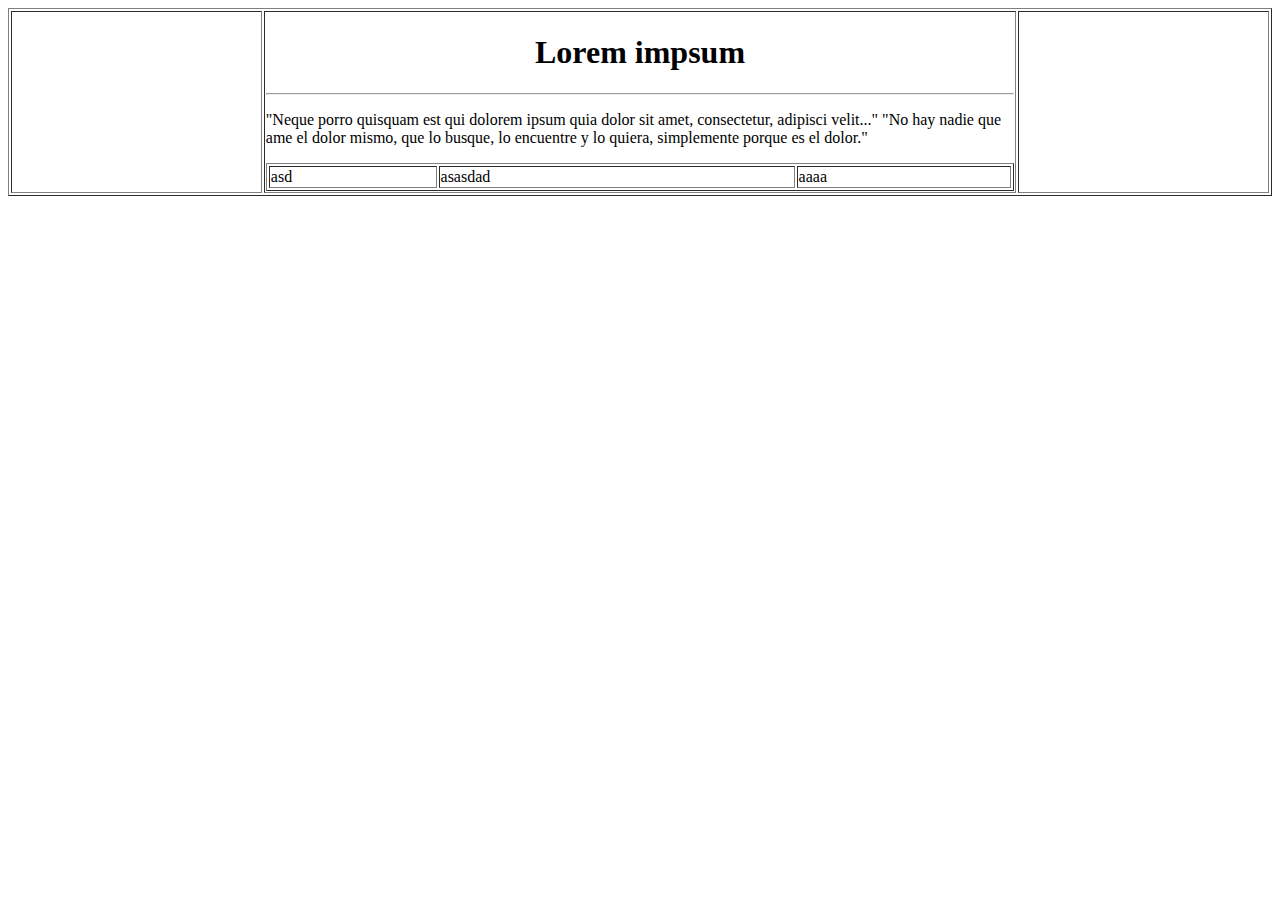
<file: clase02/index2.html>
<!DOCTYPE html>
<html lang="en">
<head>
    <meta charset="UTF-8">
    <meta http-equiv="X-UA-Compatible" content="IE=edge">
    <meta name="viewport" content="width=device-width, initial-scale=1.0">
    <link rel="stylesheet" href="style.css">
    <title>Lorem, ipsum.</title>
</head>
<body>
  
   


    <table border="1">
        <tr>
            <td width="20%"></td>
            <td>
                <h1>Lorem impsum</h1>
                <hr>
                <p>
                    "Neque porro quisquam est qui dolorem ipsum quia dolor sit amet, consectetur,
                    adipisci velit..." "No hay nadie que ame el dolor mismo, que lo busque, 
                    lo encuentre y lo quiera, simplemente porque es el dolor."
                </p>
                <table border="1" width="100%">
                    <tr>
                        <td>asd</td>
                        <td>asasdad</td>
                        <td>aaaa</td>
                    </tr>
                </table>

            </td>
            <td width="20%"></td></td>
        </tr>
     <!--    <tr>
            <td></td>
            <td>
             
            </td>
            <td></td>
        </tr> -->
    </table>    

    
</body>
</html>
</file>
<file: clase03/style.css>
body{
    background-image: url(img/ciervo.jpg);
    background-size: cover;
}

h1{
    color: chocolate;
}
</file>
<file: clase05/style.css>
body{
    width: 800px;
    margin: 0 auto;

}

.importante {
   
    color:red;
}

.col-3{
    width:31%;
    float: left;
    height: 100%;
    margin: 3px;
    padding:3px;
    border: 1px solid black;
}

.formulario{
    width:800px;


}

.col-2{
    border: 1px solid black;
    width:48%;
    float: left;
    height: 100%;
    margin: 3px;
    padding:3px;
}

.form-texto{
    float:left;
    width:30%;
}
</file>
<file: clase07/style.css>
body{
    max-width: 1024px;
    margin-left: auto;
    margin-right: auto;
    font-family: Arial;
    line-height: 20px;
    background-color: #693B4B;
}

.columna{
    background-color:#E2EFFC;
    padding: 1%;
    margin:5px;
    float: left;
    border-radius: 20px;
}

.texto{
    color: #693B4B;
    font-family:Georgia, 'Times New Roman', Times, serif;
}

.titulo{
    font-size:30px;
    color: rgb(177, 71, 39);
}

.uno{
    width:46%;
}

.dos{
    width:46%;
}
@media screen and (max-width:800px){
    .uno,.dos{
        float: none;
        width: 96%;
    }
}

img{
    width:100%;
}

h1{
    font-size: 60px;
}

@media screen and (max-width:800px){
        h1{
            font-size: 30px;
        }
}

@media screen and (max-width:300px){
    img{
        display:none;
    }
}
</file>
<file: Pagina-para-TP_02/style.css>
@import url('https://fonts.googleapis.com/css2?family=Lobster&display=swap');

*{
    padding: 0;
    margin: 0;
    box-sizing: border-box;
}
body{
    /* background-color:#ebf4f5; */
}



.container{
    margin-left: auto;
    margin-right: auto;
    max-width:1600px;
    width:90%;
}

header{
    /* background-color:#ebf4f5; */
}


.header{
    padding: 4vmin 0;
    margin: auto;
}

.header.container{
    display: flex;
    justify-content: space-between;
}

.columna{
    
    border: 1px solid black;
    float: left;
    padding: 10px;
    height:100px;
}

.logo{
    
    width: 50%;
    
}

.navegador{
    
 
    padding: 0;
    text-align: right;
    width: 50%;
    
}






/* navegador */


nav{
    margin-top: 20px;
}

ul{
    list-style-type: none;
}

li{
  
    display: inline;
/*     border: 1px solid black; */
    padding:10px 15px;
    margin-right: 5px;
}

a{
    text-decoration: none;
    color: #231f20;
    font-weight: 3em;
    font-size: 1.4em;
}

a:hover{
    color: #f74545;
    transition: color 400ms;
}


/* ================== */



.h4{
    color: #231f20;
    font-size:1.5em;
    font-weight: bold;
    
}

.h2{
    font-size:5em;
    font-weight: bold;
}

.h3{
    font-size:3em;
    font-weight: bold;
    color: #231f20;

    font-family: "ATF Alternate Gothic Bd 2", "ATF Alternate Gothic Bd",  "alternate-gothic-atf",  "ATF Alt Goth",  "Alternate Gothic ATF",  "league gothic",  sans-serif;
}


h1{
    color: #231f20;
    text-transform: uppercase;
    font-family: "ATF Alternate Gothic Bd 2", "ATF Alternate Gothic Bd",  "alternate-gothic-atf",  "ATF Alt Goth",  "Alternate Gothic ATF",  "league gothic",  sans-serif;
}


p{
    margin: 0 auto 1.75em;
}



.work-list ul{
    
    margin: 15em auto 0;
    display: grid;
    grid-template-columns: repeat(2,1fr);
    grid-column-gap: 10%;

}

.subirLi{
    margin-top: -10em;
}


.text-block_footer{
 
    max-width:25em;
    margin-left: auto;
    margin-right: auto;

}



.text-block_{
    line-height:1.7;
    max-width:21em;
    margin-left: 0;
}


.text-block{
    color: #231f20;
    font-weight: 4em;
    font-size: 1.5em;
}

p.text-block{
    line-height:1.7;
    margin-bottom:2.25em;
    max-width:33em;
    margin-left: 0;
}


.fondo{
    background: #ebf4f5;
}


.btn{
    padding:18px 25px;
    background-color:#f74545;
    color: white;
    border-style: none;
    font-family: "ITC Franklin Bd", sans-serif;
    cursor: pointer;
    font-weight: bold;
    font-size: 20px;
}

.btn:hover{
    background-color:#231f20;
    transition: background-color 100ms ease-in;
}

.centro{
    text-align: center;
    margin-bottom: 100px;
}

.centrado{
    text-align: center;
}

.btnread{
    text-decoration: underline;
    font-weight: bold;
}


.carrusel{
    margin-bottom:50px;
}


.slider-grid{
    padding:0;
    position: relative;
    text-align: center;

}


.slider-grid li{
    max-width: 85vmin;
    display: inline-block;
    padding: calc(1em + 2vw) calc(0.6em + 3%);
}

.slider-grid img{
 
    width: 500px;
    max-height: 500px;
}


.slider-grid .overflow{
    overflow-x: auto;
    overflow-y: hidden;
    white-space: nowrap;
}

.img{
    margin-left: auto;
    margin-right: auto;
    display: inherit;
 
}

.spacing{
    margin-bottom: 2em;
    border: none;
}

.tier-logos .fourzies{
    row-gap: 1.5em;
    grid-template-columns: 1fr 1fr 1fr 1fr;
    columns: calc(2em + 2vw);
}

.fourzies img{
    opacity: 0.85;
    margin-bottom: 0;
    max-width: 1200px;
    width: 18%;

}

.footer{
    text-align: center;
    padding-top:40px; 
    padding-bottom: 40px;
    font-family: "ATF Alternate Gothic Bd 2", "ATF Alternate Gothic Bd",  "alternate-gothic-atf",  "ATF Alt Goth",  "Alternate Gothic ATF",  "league gothic",  sans-serif;
}

.footer p{
    color: #231f20;
    display: block;
    margin: 0;
}

.footer a{
    text-decoration: underline;
    color: inherit;
}


.footer a:hover{
    color: #f74545;
    transition:color 400ms;
}
</file>
<file: Trabajo_final_integrador/style.css>
@import url('https://fonts.googleapis.com/css2?family=Poppins:wght@400;700&display=swap');

*{
    font-family: 'Poppins', sans-serif;
}

.container{
    width: 1024px;
    margin: 0 auto;
    
}

.fondo1{
    background-color:#D5D8DC ;
}
.historial{
    padding: 25px;
    border: 1px solid #b7bbc0;
    background-color: #e2e3e5;
    height:242px;
    

}

.formulario{
  
    padding:20px;
    width:400px;
    margin: 30px auto;
    border: 1px solid #D5D8DC;
    
}

.formulario:hover{
    box-shadow: -1px 8px 10px;
}

.wrapper {
    display: flex;
    flex-wrap: wrap;
    justify-content: center;
    /*  ============ */
}
.centrar{
    text-align: center;
}


  

div.caja-padre{

    width: 80%;
    height: 350px;
    margin: 20px auto;
    background-color: #449;
    color: #fff;
    padding: 15px;
    

}

div.caja-padre img.izquierda{
    
    float: left;
    margin-right: 15px;
}
div.reset {
    clear: both;
}

.caja{
    
    padding: 50px;
    width: 50%;
    display: inline;
}

.img{
   height: 500px;
}

.text{
    display: flex;
}


.box{
   
  /*   width: 100px; */
    margin: 10px; 
    text-align: center;
    line-height: 75px;
    font-size: 30px;
}


.box:hover{
    
    animation-duration: 3s;
    animation-name: bordeado;
    animation-iteration-count: infinite;
}


.efecto:hover{
    box-shadow: -1px 8px 10px;
}


.textFooter {
    animation-duration: 3s;
    animation-name: slidein;
  }
  
  @keyframes slidein {
    from {
      margin-left: 100%;
      width: 300%
    }
  
    to {
      margin-left: 0%;
      width: 100%;
    }
  }





@keyframes bordeado {
    0%{
        transform: scale(1);
        border:2px solid rgb(163, 163, 39);
        
    }
    25%{
        transform: scale(0.9);
        border:3px solid rgb(31, 154, 158);
    }
    50%{
        transform: scale(0.8);
        border:4px solid rgb(68, 184, 30);
    }
    100%{
        transform: scale(0.7);
        border:5px solid rgb(224, 70, 9);
    }
  }


  @media screen and (max-width:1000px){
    .historial{
        width: 100%;
        margin: auto;
        text-align: center;
    }
  }





  @media screen and (max-width:800px){
    .historial{
        width: 100%;
        margin: auto;
        text-align: center;
    }
    .formulario{
        width: 100%;
    }
  }
</file>
<file: clase02/style.css>
body{


}

h1{
    text-align: center;
}
</file>
